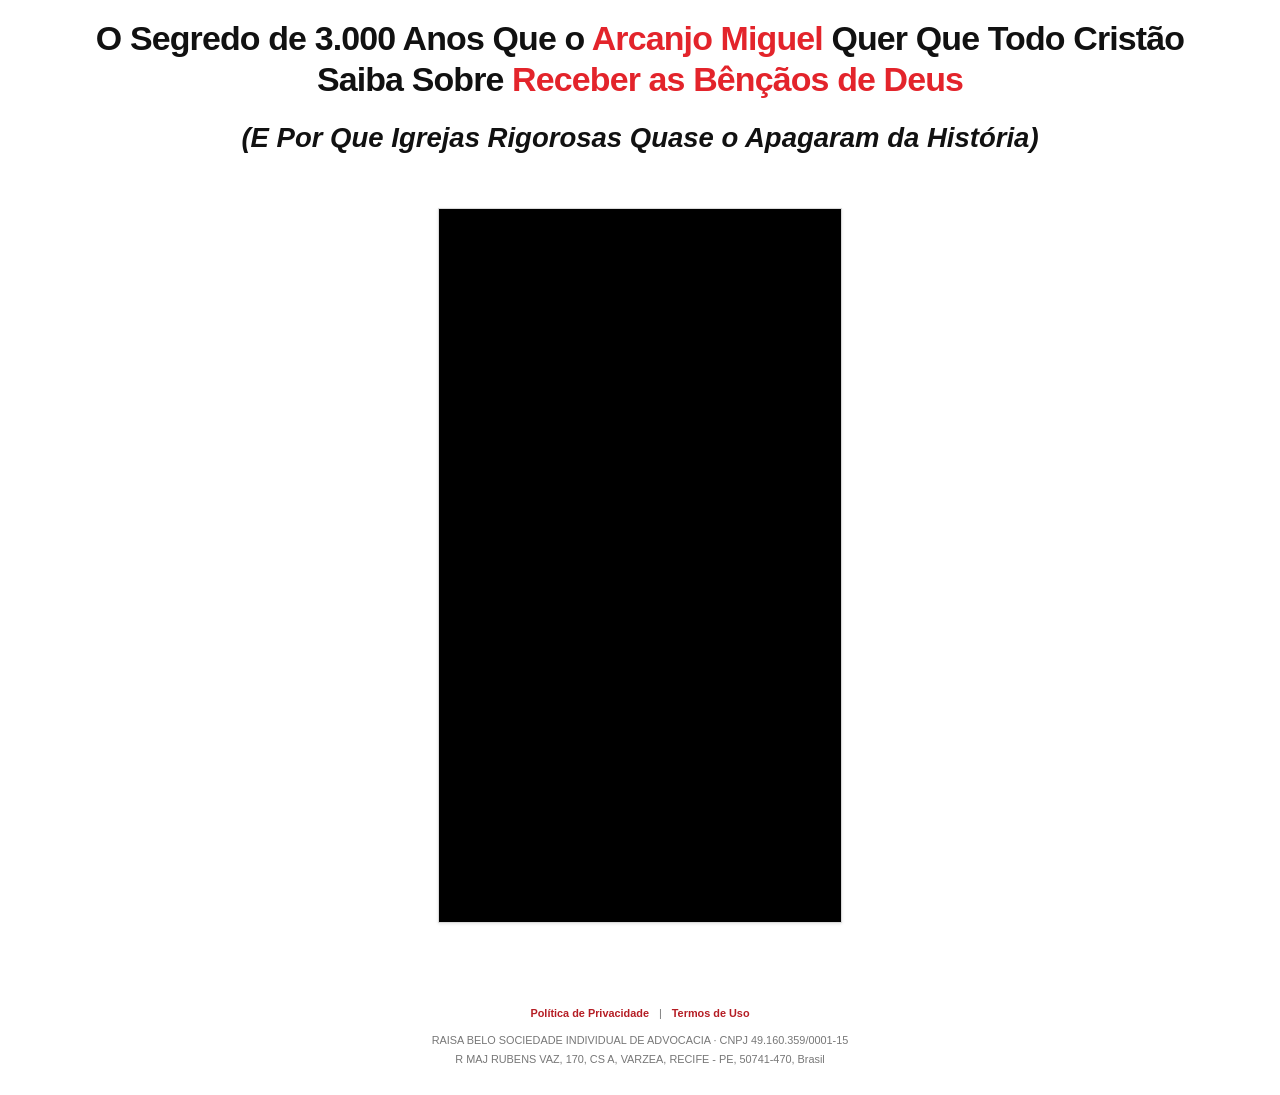
<file: index.html>
<!doctype html>
<html lang="pt-BR">
  <head>
    <meta charset="UTF-8" />
    <meta name="viewport" content="width=device-width, initial-scale=1.0" />
    <meta name="theme-color" content="#ffffff" />
    <meta name="description" content="O Segredo de 3.000 Anos que o Arcanjo Miguel quer que todo cristão saiba." />
    <title>O Segredo de 3.000 Anos</title>
    <link rel="preconnect" href="https://fonts.googleapis.com" />
    <link rel="preconnect" href="https://fonts.gstatic.com" crossorigin />
    <link rel="stylesheet" href="styles.css" />
  </head>
  <body>
    <main class="page-shell">
      <section class="hero" aria-labelledby="page-title">
        <h1 id="page-title">
          O Segredo de 3.000 Anos Que o <span class="red-text">Arcanjo Miguel</span> Quer Que Todo Cristão<br class="desktop-break" />
          Saiba Sobre <span class="red-text">Receber as Bênçãos de Deus</span>
        </h1>
        <p class="subheadline">(E Por Que Igrejas Rigorosas Quase o Apagaram da História)</p>
      </section>

      <section class="video-section" aria-label="Vídeo principal">
        <div class="video-frame" id="videoFrame">
          <vturb-smartplayer id="vid-6ac3e73ff904c2386cbf658b" style="display: block; margin: 0 auto; width: 100%; max-width: 400px;">
            <div class="vturb-player-placeholder" style="position: relative; width: 100%; padding: 178.21782178217822% 0 0; z-index: 0; background-color: black;"></div>
          </vturb-smartplayer>
        </div>
      </section>

    </main>

    <footer class="footer">
      <nav aria-label="Links legais">
        <a href="/politica-de-privacidade.html">Política de Privacidade</a>
        <span aria-hidden="true">|</span>
        <a href="/termos-de-uso.html">Termos de Uso</a>
      </nav>
      <p>RAISA BELO SOCIEDADE INDIVIDUAL DE ADVOCACIA · CNPJ 49.160.359/0001-15</p>
      <p>R MAJ RUBENS VAZ, 170, CS A, VARZEA, RECIFE - PE, 50741-470, Brasil</p>
    </footer>
    <script type="text/javascript">
      var s = document.createElement("script");
      s.src = "https://scripts.converteai.net/dc8ab8c0-f9ac-47c3-af12-a4174ba40c45/players/6ac3e73ff904c2386cbf658b/v4/player.js";
      s.async = true;
      document.head.appendChild(s);
    </script>
    <script src="script.js"></script>
  </body>
</html>
</file>
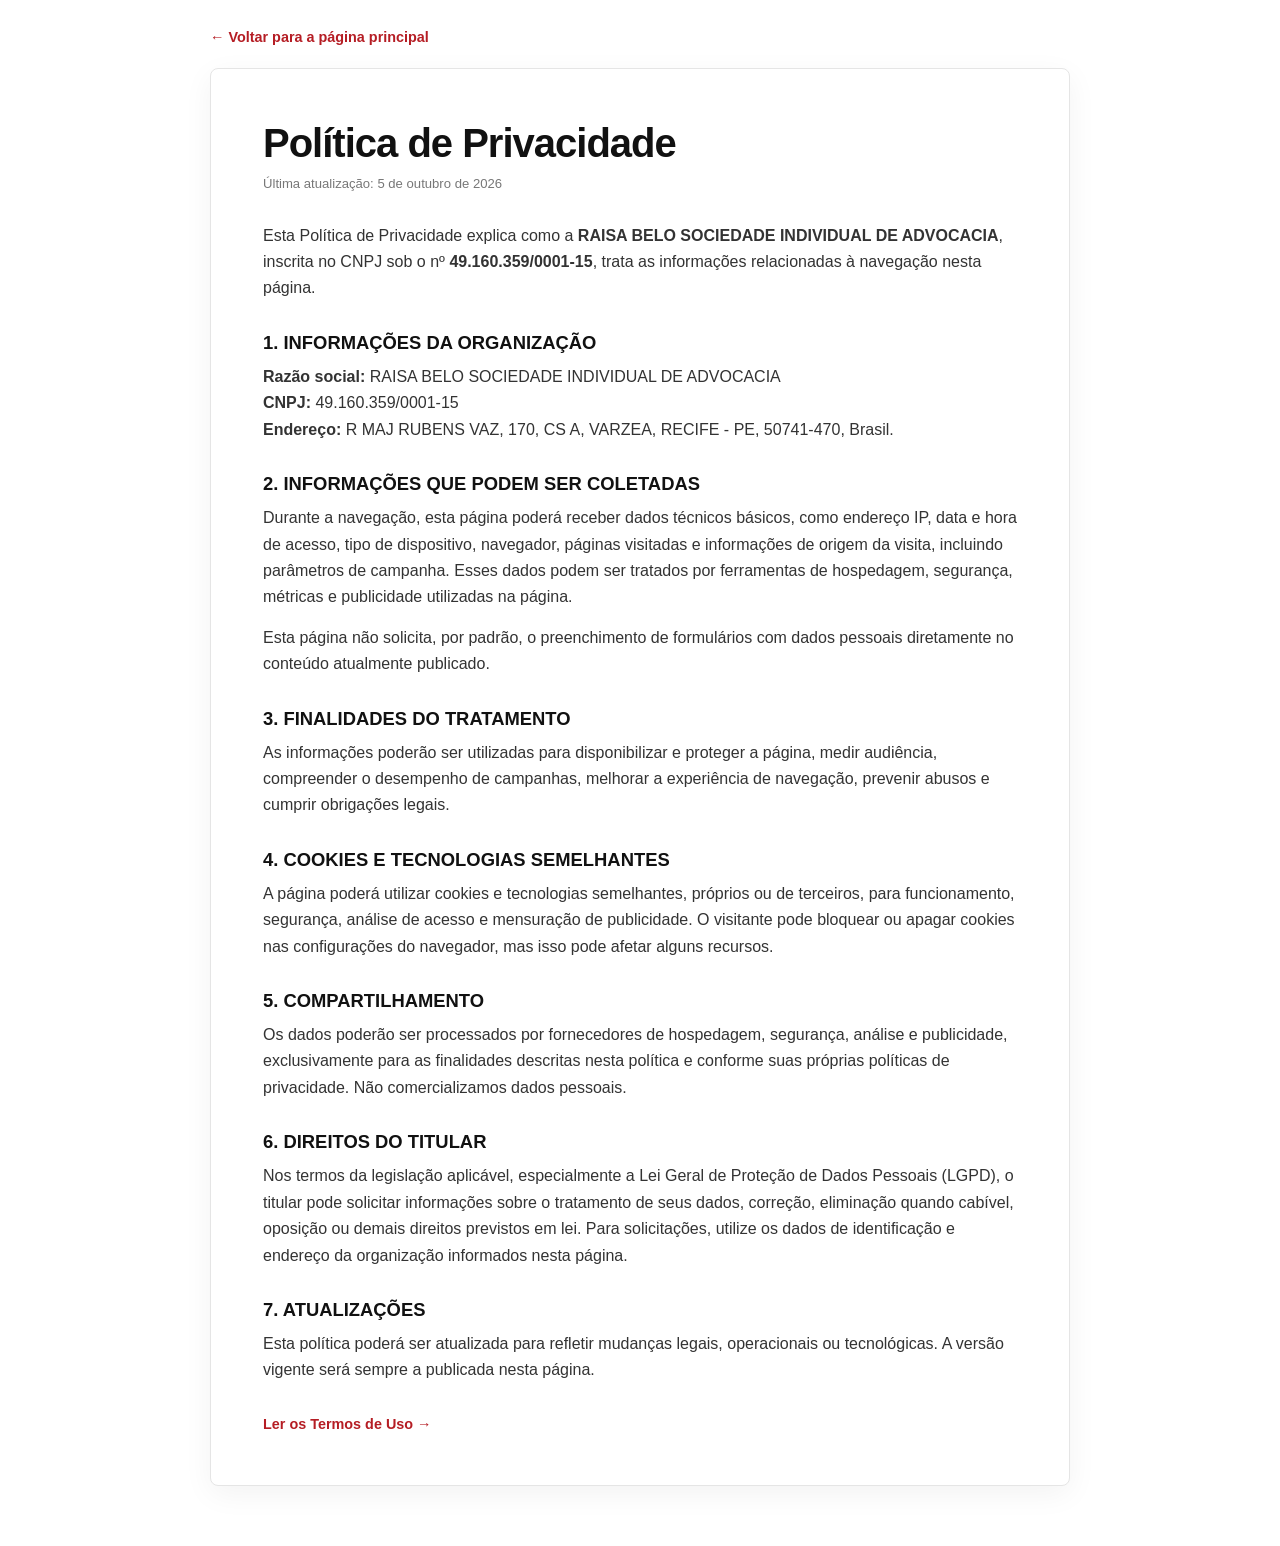
<file: politica-de-privacidade.html>
<!doctype html>
<html lang="pt-BR">
  <head>
    <meta charset="UTF-8" />
    <meta name="viewport" content="width=device-width, initial-scale=1.0" />
    <meta name="description" content="Política de Privacidade da RAISA BELO SOCIEDADE INDIVIDUAL DE ADVOCACIA." />
    <title>Política de Privacidade</title>
    <link rel="stylesheet" href="styles.css" />
    <link rel="stylesheet" href="legal.css" />
  </head>
  <body>
    <main class="legal-page">
      <a class="back-link" href="/">← Voltar para a página principal</a>
      <article class="legal-card">
        <h1>Política de Privacidade</h1>
        <p class="updated">Última atualização: 5 de outubro de 2026</p>
        <p>Esta Política de Privacidade explica como a <strong>RAISA BELO SOCIEDADE INDIVIDUAL DE ADVOCACIA</strong>, inscrita no CNPJ sob o nº <strong>49.160.359/0001-15</strong>, trata as informações relacionadas à navegação nesta página.</p>

        <h2>1. Informações da organização</h2>
        <p><strong>Razão social:</strong> RAISA BELO SOCIEDADE INDIVIDUAL DE ADVOCACIA<br /><strong>CNPJ:</strong> 49.160.359/0001-15<br /><strong>Endereço:</strong> R MAJ RUBENS VAZ, 170, CS A, VARZEA, RECIFE - PE, 50741-470, Brasil.</p>

        <h2>2. Informações que podem ser coletadas</h2>
        <p>Durante a navegação, esta página poderá receber dados técnicos básicos, como endereço IP, data e hora de acesso, tipo de dispositivo, navegador, páginas visitadas e informações de origem da visita, incluindo parâmetros de campanha. Esses dados podem ser tratados por ferramentas de hospedagem, segurança, métricas e publicidade utilizadas na página.</p>
        <p>Esta página não solicita, por padrão, o preenchimento de formulários com dados pessoais diretamente no conteúdo atualmente publicado.</p>

        <h2>3. Finalidades do tratamento</h2>
        <p>As informações poderão ser utilizadas para disponibilizar e proteger a página, medir audiência, compreender o desempenho de campanhas, melhorar a experiência de navegação, prevenir abusos e cumprir obrigações legais.</p>

        <h2>4. Cookies e tecnologias semelhantes</h2>
        <p>A página poderá utilizar cookies e tecnologias semelhantes, próprios ou de terceiros, para funcionamento, segurança, análise de acesso e mensuração de publicidade. O visitante pode bloquear ou apagar cookies nas configurações do navegador, mas isso pode afetar alguns recursos.</p>

        <h2>5. Compartilhamento</h2>
        <p>Os dados poderão ser processados por fornecedores de hospedagem, segurança, análise e publicidade, exclusivamente para as finalidades descritas nesta política e conforme suas próprias políticas de privacidade. Não comercializamos dados pessoais.</p>

        <h2>6. Direitos do titular</h2>
        <p>Nos termos da legislação aplicável, especialmente a Lei Geral de Proteção de Dados Pessoais (LGPD), o titular pode solicitar informações sobre o tratamento de seus dados, correção, eliminação quando cabível, oposição ou demais direitos previstos em lei. Para solicitações, utilize os dados de identificação e endereço da organização informados nesta página.</p>

        <h2>7. Atualizações</h2>
        <p>Esta política poderá ser atualizada para refletir mudanças legais, operacionais ou tecnológicas. A versão vigente será sempre a publicada nesta página.</p>

        <a class="back-link bottom-link" href="/termos-de-uso.html">Ler os Termos de Uso →</a>
      </article>
    </main>
  </body>
</html>
</file>
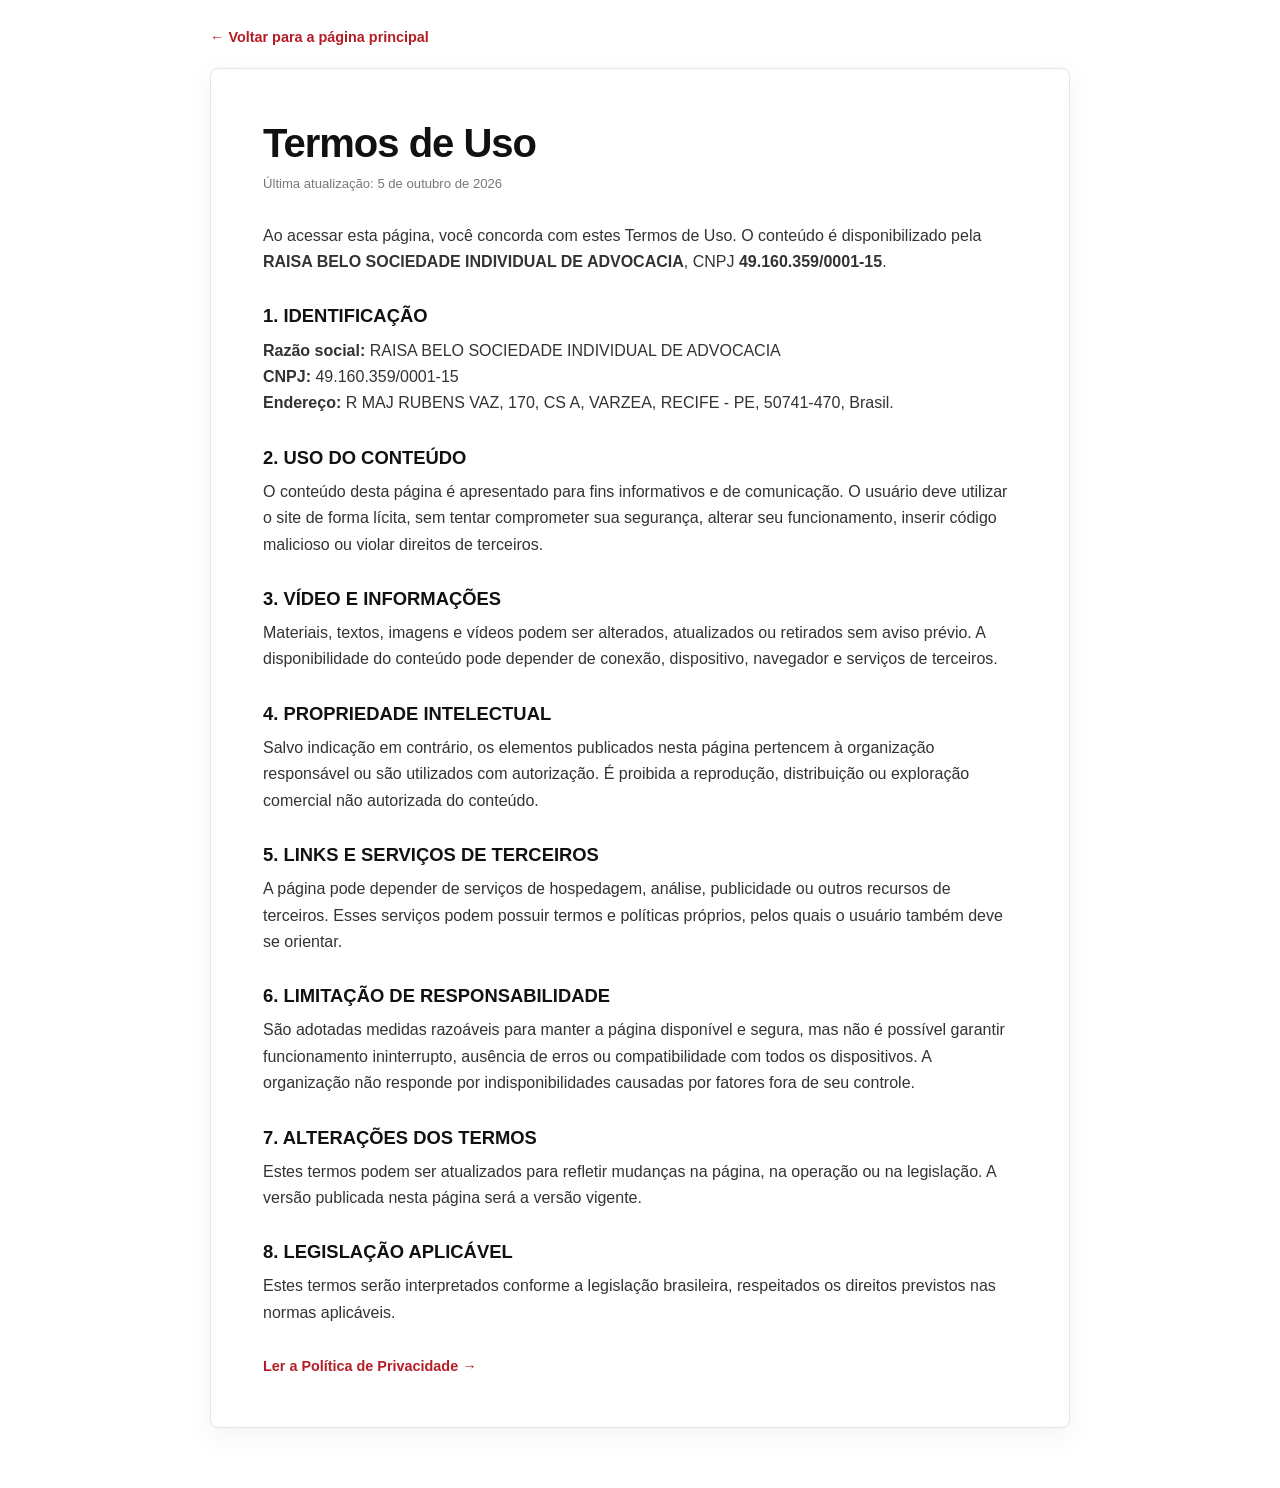
<file: termos-de-uso.html>
<!doctype html>
<html lang="pt-BR">
  <head>
    <meta charset="UTF-8" />
    <meta name="viewport" content="width=device-width, initial-scale=1.0" />
    <meta name="description" content="Termos de Uso da RAISA BELO SOCIEDADE INDIVIDUAL DE ADVOCACIA." />
    <title>Termos de Uso</title>
    <link rel="stylesheet" href="styles.css" />
    <link rel="stylesheet" href="legal.css" />
  </head>
  <body>
    <main class="legal-page">
      <a class="back-link" href="/">← Voltar para a página principal</a>
      <article class="legal-card">
        <h1>Termos de Uso</h1>
        <p class="updated">Última atualização: 5 de outubro de 2026</p>
        <p>Ao acessar esta página, você concorda com estes Termos de Uso. O conteúdo é disponibilizado pela <strong>RAISA BELO SOCIEDADE INDIVIDUAL DE ADVOCACIA</strong>, CNPJ <strong>49.160.359/0001-15</strong>.</p>

        <h2>1. Identificação</h2>
        <p><strong>Razão social:</strong> RAISA BELO SOCIEDADE INDIVIDUAL DE ADVOCACIA<br /><strong>CNPJ:</strong> 49.160.359/0001-15<br /><strong>Endereço:</strong> R MAJ RUBENS VAZ, 170, CS A, VARZEA, RECIFE - PE, 50741-470, Brasil.</p>

        <h2>2. Uso do conteúdo</h2>
        <p>O conteúdo desta página é apresentado para fins informativos e de comunicação. O usuário deve utilizar o site de forma lícita, sem tentar comprometer sua segurança, alterar seu funcionamento, inserir código malicioso ou violar direitos de terceiros.</p>

        <h2>3. Vídeo e informações</h2>
        <p>Materiais, textos, imagens e vídeos podem ser alterados, atualizados ou retirados sem aviso prévio. A disponibilidade do conteúdo pode depender de conexão, dispositivo, navegador e serviços de terceiros.</p>

        <h2>4. Propriedade intelectual</h2>
        <p>Salvo indicação em contrário, os elementos publicados nesta página pertencem à organização responsável ou são utilizados com autorização. É proibida a reprodução, distribuição ou exploração comercial não autorizada do conteúdo.</p>

        <h2>5. Links e serviços de terceiros</h2>
        <p>A página pode depender de serviços de hospedagem, análise, publicidade ou outros recursos de terceiros. Esses serviços podem possuir termos e políticas próprios, pelos quais o usuário também deve se orientar.</p>

        <h2>6. Limitação de responsabilidade</h2>
        <p>São adotadas medidas razoáveis para manter a página disponível e segura, mas não é possível garantir funcionamento ininterrupto, ausência de erros ou compatibilidade com todos os dispositivos. A organização não responde por indisponibilidades causadas por fatores fora de seu controle.</p>

        <h2>7. Alterações dos termos</h2>
        <p>Estes termos podem ser atualizados para refletir mudanças na página, na operação ou na legislação. A versão publicada nesta página será a versão vigente.</p>

        <h2>8. Legislação aplicável</h2>
        <p>Estes termos serão interpretados conforme a legislação brasileira, respeitados os direitos previstos nas normas aplicáveis.</p>

        <a class="back-link bottom-link" href="/politica-de-privacidade.html">Ler a Política de Privacidade →</a>
      </article>
    </main>
  </body>
</html>
</file>
<file: styles.css>
* { box-sizing: border-box; }

:root {
  color-scheme: light;
  --black: #111111;
  --red: #e3242b;
  --muted: #333333;
  --border: #e5e5e5;
}

html { scroll-behavior: smooth; }

body {
  margin: 0;
  min-width: 320px;
  background: #ffffff;
  color: var(--black);
  font-family: Arial, Helvetica, sans-serif;
  -webkit-font-smoothing: antialiased;
}

.page-shell {
  width: min(100%, 1280px);
  margin: 0 auto;
  padding: 18px 24px 52px;
}

.hero {
  width: 100%;
  text-align: center;
}

h1 {
  max-width: 1190px;
  margin: 0 auto;
  font-size: clamp(1.55rem, 2.65vw, 2.25rem);
  line-height: 1.2;
  font-weight: 700;
  letter-spacing: -0.025em;
  text-wrap: balance;
}

.red-text { color: var(--red); }

.subheadline {
  margin: 22px auto 16px;
  font-size: clamp(1.15rem, 2.15vw, 1.75rem);
  line-height: 1.25;
  font-style: italic;
  font-weight: 700;
}

.video-section {
  display: flex;
  flex-direction: column;
  align-items: center;
  margin-top: 52px;
}

.video-frame {
  position: relative;
  width: min(100%, 404px);
  overflow: hidden;
  background: #000;
  border: 1px solid #d9d9d9;
  border-radius: 0;
  box-shadow: 0 1px 3px rgba(0, 0, 0, 0.1);
}

video {
  display: block;
  width: 100%;
  height: auto;
  aspect-ratio: 404 / 720;
  object-fit: cover;
  background: #000;
}

.progress-track {
  position: absolute;
  z-index: 2;
  top: 0;
  left: 0;
  right: 0;
  height: 4px;
  background: rgba(255, 255, 255, 0.2);
}

.progress-fill {
  display: block;
  width: 0%;
  height: 100%;
  background: var(--red);
  transition: width 0.15s linear;
}

.video-status {
  position: absolute;
  left: 50%;
  bottom: 62px;
  transform: translateX(-50%);
  padding: 7px 13px;
  border-radius: 3px;
  background: rgba(0, 0, 0, 0.72);
  color: #fff;
  font-size: 0.72rem;
  font-weight: 700;
  letter-spacing: 0.04em;
  text-transform: uppercase;
  pointer-events: none;
  opacity: 1;
  transition: opacity 0.25s ease;
}

.video-frame.is-playing .video-status,
.video-frame.is-ended .video-status { opacity: 0; }

.video-note {
  display: none;
}

.offer {
  width: min(100%, 650px);
  margin: 42px auto 0;
  padding: 27px 20px 22px;
  border-top: 1px solid var(--border);
  text-align: center;
}

.accent-line {
  width: 90px;
  height: 3px;
  margin: -29px auto 23px;
  background: var(--red);
}

h2 {
  margin: 0;
  font-size: clamp(1.18rem, 3.8vw, 1.7rem);
  line-height: 1.2;
  font-weight: 800;
  text-transform: uppercase;
}

.green { color: #13932f; }
.red { color: var(--red); }

.offer-copy {
  max-width: 560px;
  margin: 16px auto 20px;
  color: var(--muted);
  font-size: 0.95rem;
  line-height: 1.5;
}

.primary-cta {
  display: inline-flex;
  align-items: center;
  justify-content: center;
  gap: 9px;
  min-width: min(100%, 300px);
  padding: 14px 22px;
  border-radius: 4px;
  background: #159b35;
  color: #fff;
  font-size: 0.9rem;
  font-weight: 800;
  letter-spacing: 0.06em;
  text-decoration: none;
}

.primary-cta:hover,
.primary-cta:focus-visible { background: #0d7c29; }

.primary-cta:focus-visible { outline: 2px solid var(--red); outline-offset: 4px; }

.cta-icon { font-size: 1.3rem; line-height: 0; }

.microcopy {
  margin: 10px 0 0;
  color: #777;
  font-size: 0.7rem;
}

.footer {
  padding: 30px 18px 24px;
  color: #777;
  font-size: 0.68rem;
  line-height: 1.55;
  text-align: center;
}

.footer nav { display: flex; justify-content: center; gap: 10px; margin-bottom: 10px; }
.footer a { color: #b51d24; font-weight: 700; text-decoration: none; }
.footer a:hover, .footer a:focus-visible { text-decoration: underline; }
.footer p { margin: 3px 0; }

@media (max-width: 620px) {
  .page-shell { padding: 16px 16px 40px; }
  .desktop-break { display: none; }
  h1 { font-size: 1.52rem; line-height: 1.18; }
  .subheadline { margin-top: 17px; font-size: 1.05rem; }
  .video-section { margin-top: 22px; }
}

@media (prefers-reduced-motion: reduce) {
  *, *::before, *::after { scroll-behavior: auto !important; transition: none !important; }
}
</file>
<file: legal.css>
body { background: #fff; color: #151515; }
.legal-page { width: min(100%, 900px); margin: 0 auto; padding: 28px 20px 60px; }
.back-link { color: #b51d24; font-size: .9rem; font-weight: 700; text-decoration: none; }
.back-link:hover, .back-link:focus-visible { text-decoration: underline; }
.legal-card { margin-top: 22px; padding: clamp(24px, 5vw, 52px); border: 1px solid #e5e5e5; border-radius: 8px; background: #fff; box-shadow: 0 8px 30px rgba(0,0,0,.05); }
.legal-card h1 { margin: 0 0 8px; color: #111; font-size: clamp(1.8rem, 4vw, 2.5rem); line-height: 1.1; text-align: left; }
.legal-card h2 { margin: 30px 0 10px; color: #111; font-size: 1.15rem; text-align: left; }
.legal-card p { margin: 0 0 14px; color: #333; font-size: 1rem; line-height: 1.65; }
.legal-card .updated { margin-bottom: 28px; color: #777; font-size: .82rem; }
.bottom-link { display: inline-block; margin-top: 18px; }
</file>
